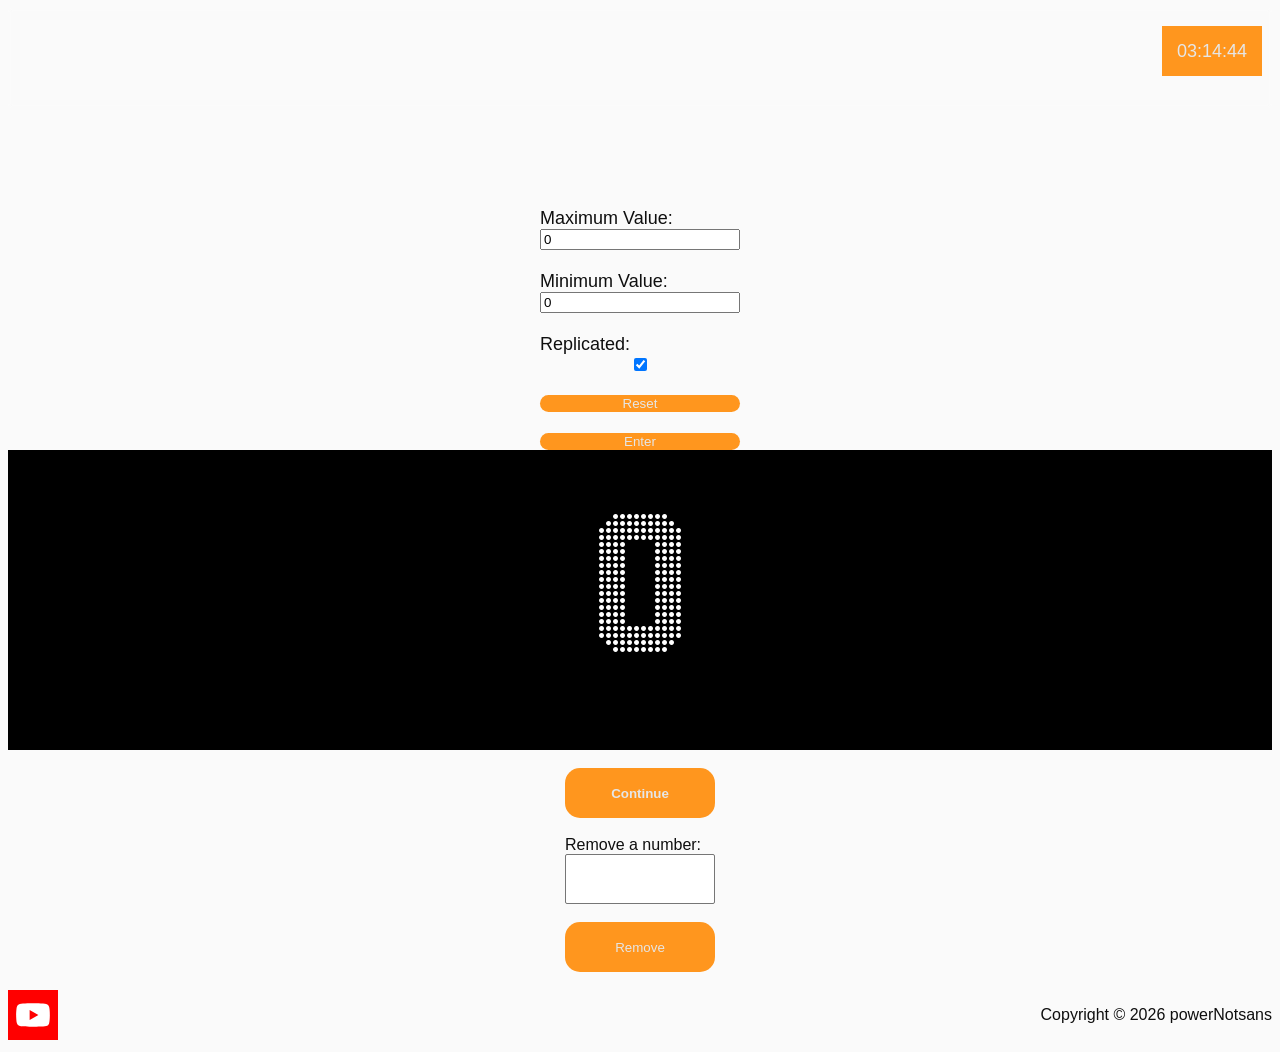
<file: index.html>
<!DOCTYPE html>

<!--This project is part of https://github.com/powerNotsans/ActCallSmart-->
<!--Struggling with HTML? Watch Bros Code: https://www.youtube.com/watch?v=HD13eq_Pmp8-->
<!--File->Preferences->Settings->Extensions->LiveConfig->Setting:Custom Broswer-->

<!--2147483648-->

<html lang="en">
    <head>
        <title>RNG</title>
        <meta charset="UTF-8">
        <meta name="description" content="Generate a number">
        <meta name="keywords" content="Random number generator, RNG, random, number, generator, random number">
        <meta name="author" content="powerNotsans">
        <meta name="Viewport" content="width=device=width, initial-scale=1.0">
        <link rel="stylesheet" type="text/css" href="index.css">
        <meta name="referrer" content="strict-origin-when-cross-origin">
    </head>

    <body class="p">

        <header id="idheader">
            <p id="idtimer"></p>
        </header>

        <main>


            <section id="idbackground"></section>
            <form>
                <div id="idformdiv" class="classmainfont">
                    <form id="idform">
                        <label for="idmax">Maximum Value:</label>
                        <input id="idmax" type="number" min="-2147483648" max="2147483648" value="0" required>
                        <br>
                        <label for="idmin">Minimum Value:</label>
                        <input id="idmin" type="number" min="-2147483648" max="2147483648" value="0" required>
                        <br>
                        <label for="idtickbox1">Replicated:</label>
                        <input id="idtickbox1" type="checkbox" checked required>
                        <br>
                        <input type="reset" id="idresetbtn" class="buttons">
                        <br>
                        <button id="idbtn" class="buttons">Enter</button>
                    </from>
                </div>
            </form>

            <section id="idnumberdisplaycontainer">
                <p id="idnumberdisplay">0</p>
            </section>

            <br> 

            <div id="iddiv2" class="classmainfont">
                <button id="idcontinue" class="idcs buttons">Continue</button>
                <br>
                <label for="idremselect">Remove a number:</label>
                <select id="idremselect" size="3">
                </select>
                <br>
            </div>

            <button id="idrembtn" class="bottombuttons buttons">Remove</button>

            <br>

            <!--<button id="idclear" class="bottombuttons buttons">Clear</button>-->
        </main>

        <footer id="idfooter">
            <a href="https://www.youtube.com/@powerNotsans" target="_blank"><img width="50" height="50" src="Youtube.svg"></img></a>
            <p id="idcopyrighttext" class="normaltext normaltext">Copyright &copy; 2026 powerNotsans</p>
        </footer>

        <script src="index.js"></script>
    </body>
</html>
</file>
<file: index.css>
:root{
    --base-colour: rgb(15, 15, 15);
    --full-base-colour: black;
    --base-text-colour:rgb(230, 230, 230);
    --primary-colour: rgb(255, 150, 30);
    --primary-colour-transparency: rgba(255, 150, 30, 0.5);
    --textcolour:rgb(15, 15, 15);
    --lightmode-colour: rgb(250, 250, 250);
    --lightmode-text-colour: rgb(15, 15, 15);

    --font1: Arial, Helvetica, sans-serif;
    --font2: Georgia, serif;
    --font3: "Lucida Sans Typewriter", Monaco, monospace;
}

@font-face {
    font-family: "MainFont1";
    src: url(Font1.ttf);
}

.classmainfont{
    font-family: Arial, Helvetica, sans-serif;
}

.lightmode{
    background-color: var(--lightmode-colour);
    color: var(--lightmode-text-colour);
}

.darkmode{
    background-color: var(--base-colour);
    color: var(--base-text-colour);
}

#idformdiv{
    width: 100%;
    height: 100%;
    grid-template-columns: 200px;
    display:grid;
    align-items: center;
    justify-content: center;
    font-size: large;
}

#idnumberdisplaycontainer{
    color: white;
    background-color: var(--full-base-colour);

    font-family: "MainFont1";
    font-size: 200px;

    display: flex;
    justify-content: center;
    align-items: center;
    
    width: 100%;
    height: 300px;
    user-select: none;
}

#iddiv2{
    display: grid;
    justify-content: center;
    align-items: center;
}

.idcs{
    color: white;
    background-color: var(--primary-colour);

    width: 150px;
    height: 50px;

    border-radius: 10px;

    font-family: var(--font1);
    font-weight: bold;
}

#idtimer{
    width: 100px;
    height: 50px;
    position: absolute;
    top: 0;
    right: 10px;
    bottom: 0;
    background-color: var(--primary-colour);
    font-family: var(--font1);
    color: var(--base-text-colour);
    justify-content: center;
    align-items: center;
    display: flex;
    font-size: large;

    z-index: 2;
}

#idnumlist{
    font-family: var(--font1);
    background-color: var(--full-base-colour);
    color: var(--base-text-colour);
}

.darkmodenormaltext{
    font-family: var(--font1);
    color: var(--textcolour);
}

#idfooter{
    display: flex;
    justify-content: space-between;
}

#idblankdiv{
    margin-top: 50px;
}

.normaltext{
    font-family: var(--font1);
}

.buttons{
    background-color: var(--primary-colour);
    color: var(--base-text-colour);
    border-radius: 15px;
    border: 0px solid transparent;
    text-align: center;
    align-items: center;
}

.bottombuttons{
    position: relative;
    margin: 0 auto;
    width: 150px;
    height: 50px;
    display: grid;
    align-items: center;
}

#idheader{
    background: transparent;
    backdrop-filter: blur(2px);
    -webkit-backdrop-filter: blur(1px);
    position: sticky;
    width: 100%;
    height: 100px;
    top: 0;
    bottom: 0;
    left: 0;
    right: 0;
}

#idbackground{
    width: 100%;
    height: 100px;
}
</file>
